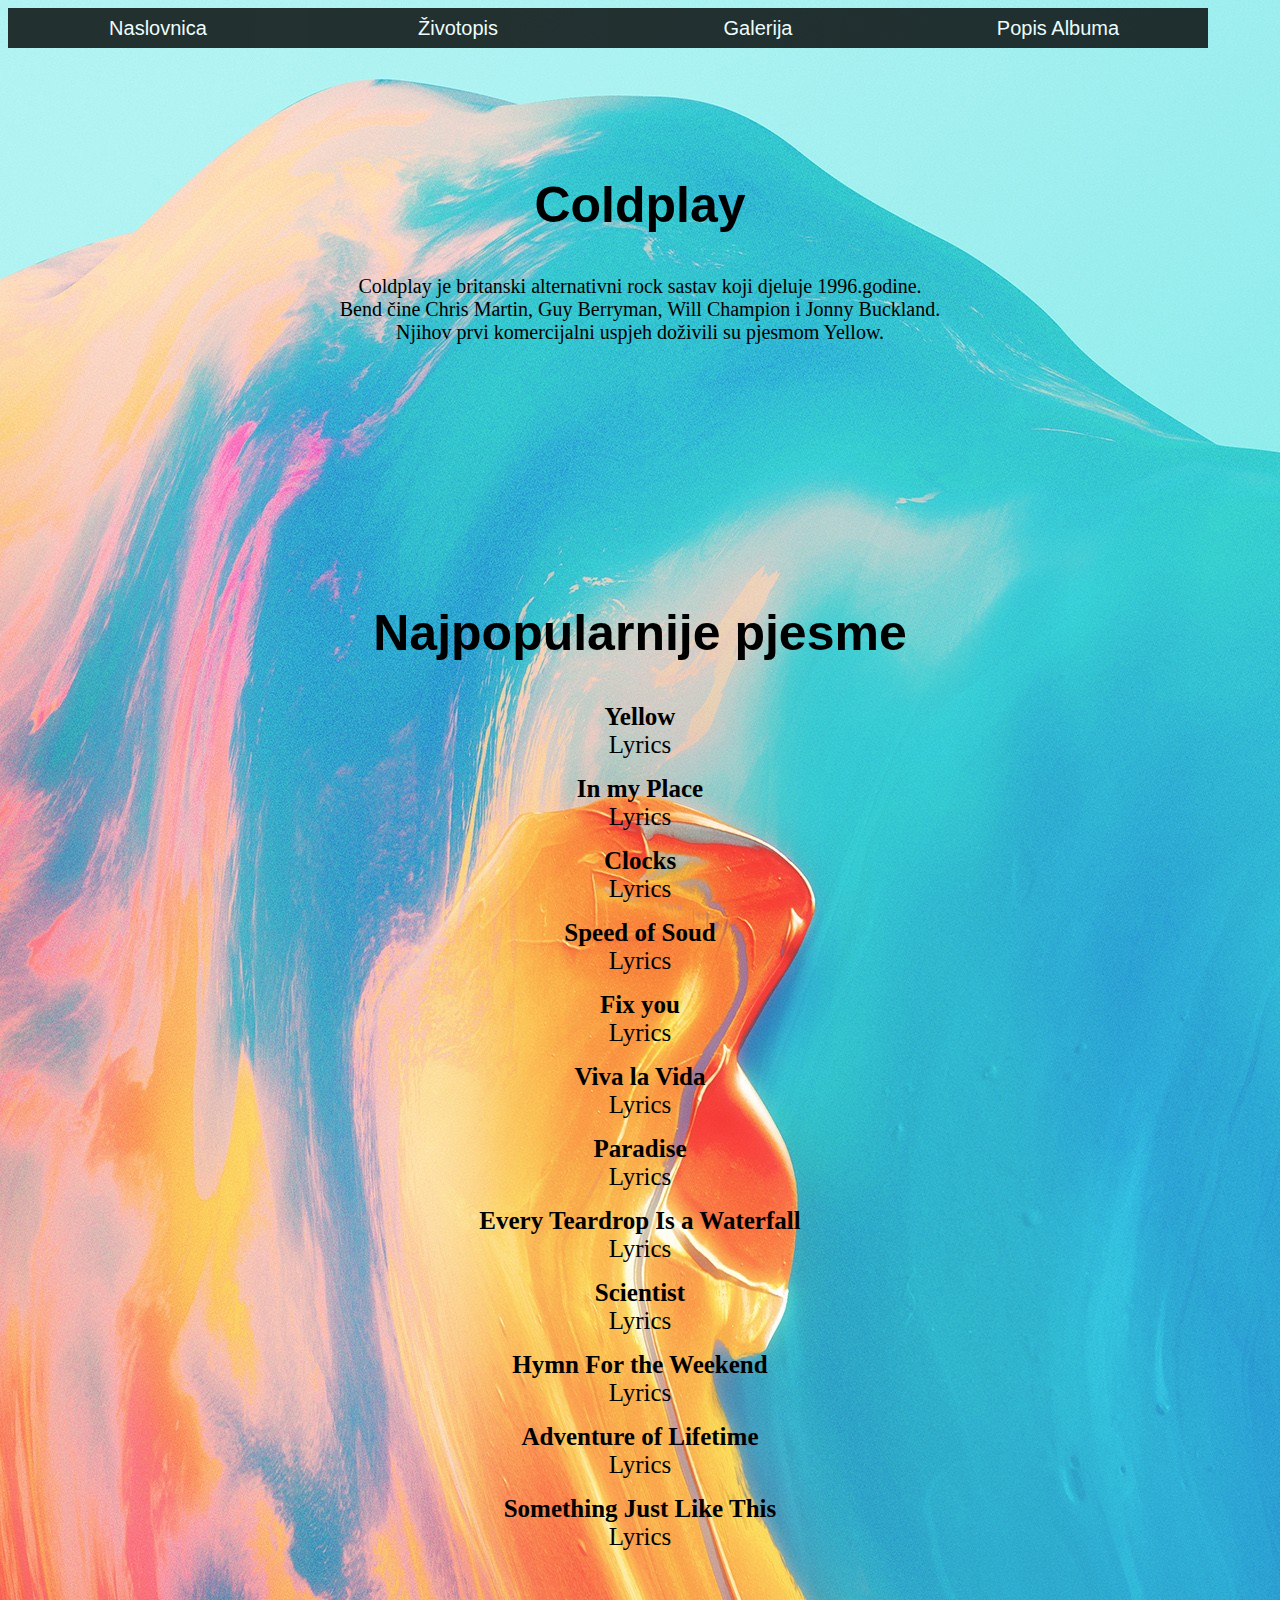
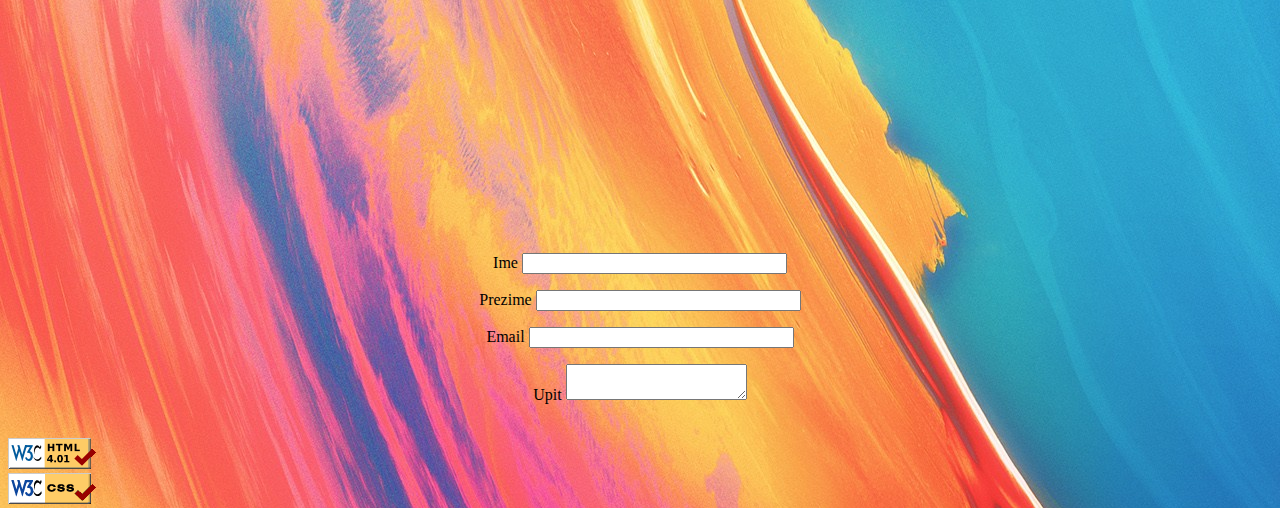
<file: index.html>
<!DOCTYPE html>
<html lang="hr">

<head>
    <link rel="stylesheet" href="style.css">
    <meta http-equiv="Content-Type" content="text/html; charset=utf-8">

    <title>
        Naslovnica
    </title>
</head>

<body>


    <ul>
        <li><a href=index.html>Naslovnica</a></li>
        <li><a href="životopis.html">Životopis</a></li>
        <li><a href="galerija.html">Galerija</a></li>
        <li><a href="popis_albuma.html">Popis Albuma</a></li>
    </ul>

    <br><br><br><br><br><br><br>

    <h2>
        Coldplay
    </h2>


    <div class="tekst">
        <p>
            Coldplay je britanski alternativni rock sastav koji djeluje 1996.godine. <br>
            Bend čine Chris Martin, Guy Berryman, Will Champion i Jonny Buckland. <br>
            Njihov prvi komercijalni uspjeh doživili su pjesmom Yellow.

        </p>
    </div>


    <br><br><br><br><br><br><br><br><br><br><br>

    <div class="text">
        <h2>
            Najpopularnije pjesme
        </h2>

        <p>
            <a href="https://www.youtube.com/watch?v=yKNxeF4KMsY"><b>Yellow</b></a> <a
                href="https://genius.com/Coldplay-yellow-lyrics">Lyrics</a>
        </p>
        <p>
            <a href="https://www.youtube.com/watch?v=gnIZ7RMuLpU"><b>In my Place</b></a> <a
                href="https://genius.com/Coldplay-in-my-place-lyrics">Lyrics</a>
        </p>
        <p>
            <a href="https://www.youtube.com/watch?v=d020hcWA_Wg"><b>Clocks</b></a> <a
                href="https://genius.com/Coldplay-clocks-lyrics">Lyrics</a>
        </p>
        <p>
            <a href="https://www.youtube.com/watch?v=0k_1kvDh2UA"><b>Speed of Soud</b></a> <a
                href="https://genius.com/Coldplay-speed-of-sound-lyrics">Lyrics</a>
        </p>
        <p>
            <a href="https://www.youtube.com/watch?v=k4V3Mo61fJM"><b>Fix you</b></a> <a
                href="https://genius.com/Coldplay-fix-you-lyrics">Lyrics</a>
        </p>
        <p>
            <a href="https://www.youtube.com/watch?v=dvgZkm1xWPE"><b>Viva la Vida</b></a> <a
                href="https://genius.com/Coldplay-viva-la-vida-lyrics">Lyrics</a>
        </p>
        <p>
            <a href="https://www.youtube.com/watch?v=1G4isv_Fylg"><b>Paradise</b></a> <a
                href="https://genius.com/Coldplay-paradise-lyrics">Lyrics</a>
        </p>
        <p>
            <a href="https://www.youtube.com/watch?v=fyMhvkC3A84"><b>Every Teardrop Is a Waterfall</b></a> <a
                href="https://genius.com/Coldplay-every-teardrop-is-a-waterfall-lyrics">Lyrics</a>
        </p>
        <p>
            <a href="https://www.youtube.com/watch?v=RB-RcX5DS5A"><b>Scientist</b></a> <a
                href="https://genius.com/Coldplay-the-scientist-lyrics">Lyrics</a>
        </p>
        <p>
            <a href="https://www.youtube.com/watch?v=YykjpeuMNEk"><b>Hymn For the Weekend</b></a> <a
                href="https://genius.com/Coldplay-hymn-for-the-weekend-lyrics">Lyrics</a>
        </p>
        <p>
            <a href="https://www.youtube.com/watch?v=QtXby3twMmI"><b>Adventure of Lifetime</b></a> <a
                href="https://genius.com/Coldplay-adventure-of-a-lifetime-lyrics">Lyrics</a>
        </p>
        <p>
            <a href="https://www.youtube.com/watch?v=FM7MFYoylVs"><b>Something Just Like This</b></a> <a
                href="https://genius.com/The-chainsmokers-and-coldplay-something-just-like-this-lyrics">Lyrics</a>
        </p>
    </div>



    <br><br><br><br><br><br><br><br><br><br><br><br><br><br><br>




    <div class="obrazac">
        <form>
            <p>
                Ime
                <input type="text" name="ime" size="30" maxlength="35">
            </p>
            <p>
                Prezime
                <input type="text" name="ime" size="30" maxlength="35">
            </p>
            <p>
                Email
                <input type="text" name="ime" size="30" maxlength="35">
            </p>
            <p>
                Upit
                <textarea type="text" name="ime" size="30" maxlength="50"> </textarea>
            </p>
        </form>
    </div>


    <div class="footer">
        <p>
            <br>
            <a
                href="https://validator.w3.org/nu/?useragent=Validator.nu%2FLV+http%3A%2F%2Fvalidator.w3.org%2Fservices&acceptlanguage=&file=index.html">
                <img src="htm.png" alt="image"></a>
            <a href="https://jigsaw.w3.org/css-validator/"><img src="css.gif" alt=""></a>
        </p>
    </div>



</body>

</html>
</file>
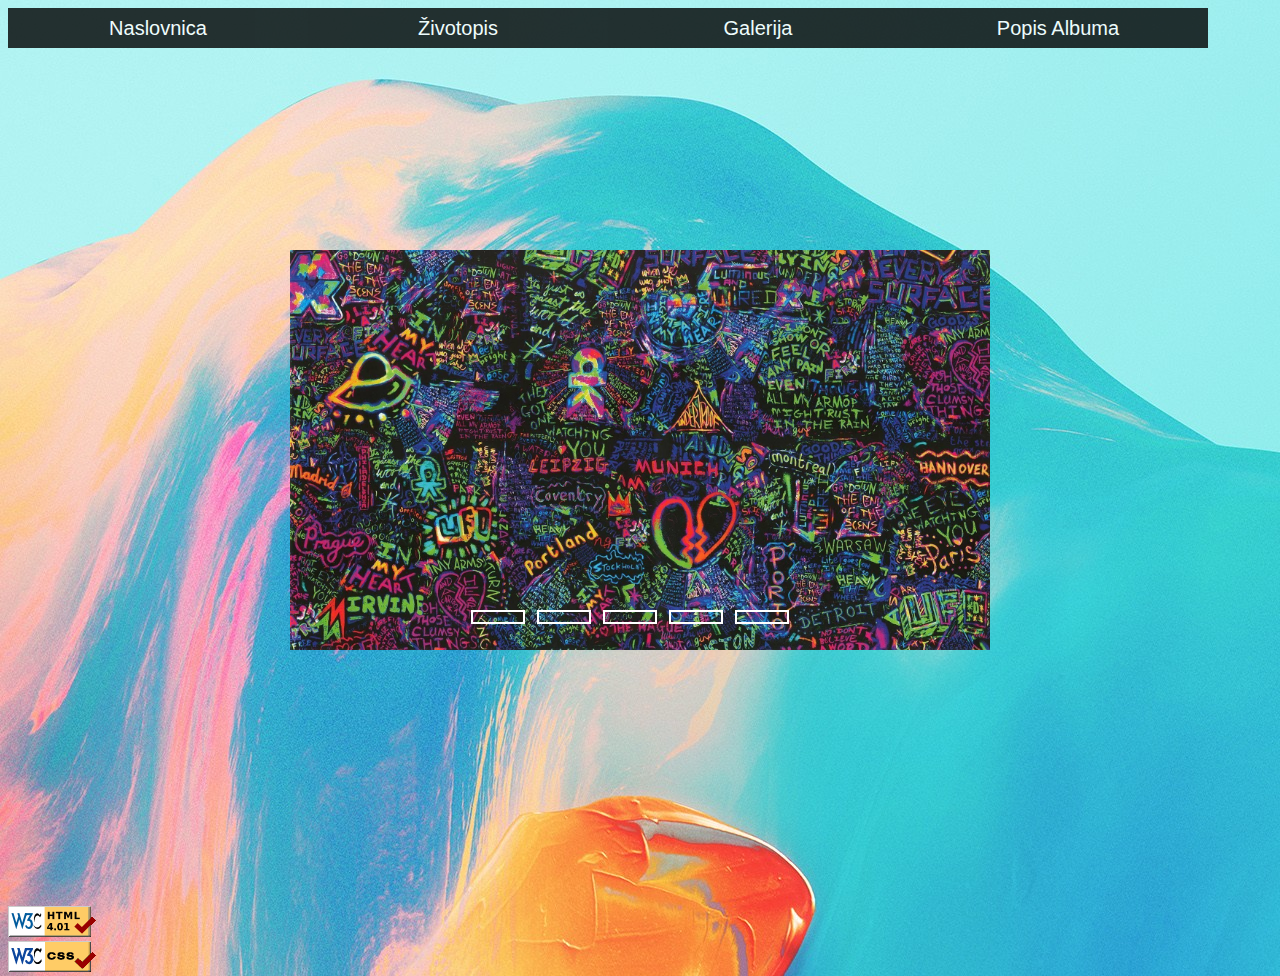
<file: galerija.html>
<!DOCTYPE html>
<html lang="hr">

<head>
    <link rel="stylesheet" href="galerija.css">
    <meta http-equiv="Content-Type" content="text/html; charset=utf-8">
    <title>
        Galerija
    </title>
</head>

<body>
    <ul>
        <li><a href=index.html>Naslovnica</a></li>
        <li><a href="životopis.html">Životopis</a></li>
        <li><a href="galerija.html">Galerija</a></li>
        <li><a href="popis_albuma.html">Popis Albuma</a></li>
    </ul>

    <br><br><br><br><br><br><br><br><br><br><br><br>

    <div class="slidershow middle">


        <div class="slides">

            <input type="radio" name="r" id="r1" checked>
            <input type="radio" name="r" id="r2">
            <input type="radio" name="r" id="r3">
            <input type="radio" name="r" id="r4">
            <input type="radio" name="r" id="r5">

            <div class="slide s1">
                <img src="1.jpg" alt="">
            </div>

            <div class="slide">
                <img src="2.jpg" alt="">
            </div>

            <div class="slide">
                <img src="3.jpg" alt="">
            </div>

            <div class="slide">
                <img src="4.jpg" alt="">
            </div>

            <div class="slide">
                <img src="5.jpg" alt="">
            </div>




        </div>

        <div class="navigation">
            <label for="r1" class="bar"></label>
            <label for="r2" class="bar"></label>
            <label for="r3" class="bar"></label>
            <label for="r4" class="bar"></label>
            <label for="r5" class="bar"></label>
        </div>

    </div>



    <br><br><br><br><br><br><br><br><br><br><br><br><br><br><br><br><br><br><br><br><br><br><br><br><br><br><br><br><br><br><br><br><br><br><br><br>




    <div class="footer">
        <p>
            <br>
            <a
                href="https://validator.w3.org/nu/?useragent=Validator.nu%2FLV+http%3A%2F%2Fvalidator.w3.org%2Fservices&acceptlanguage=&file=index.html">
                <img src="htm.png" alt="image"></a>
            <a href="https://jigsaw.w3.org/css-validator/"><img src="css.gif" alt=""></a>
        </p>
    </div>



</body>

</html>
</file>
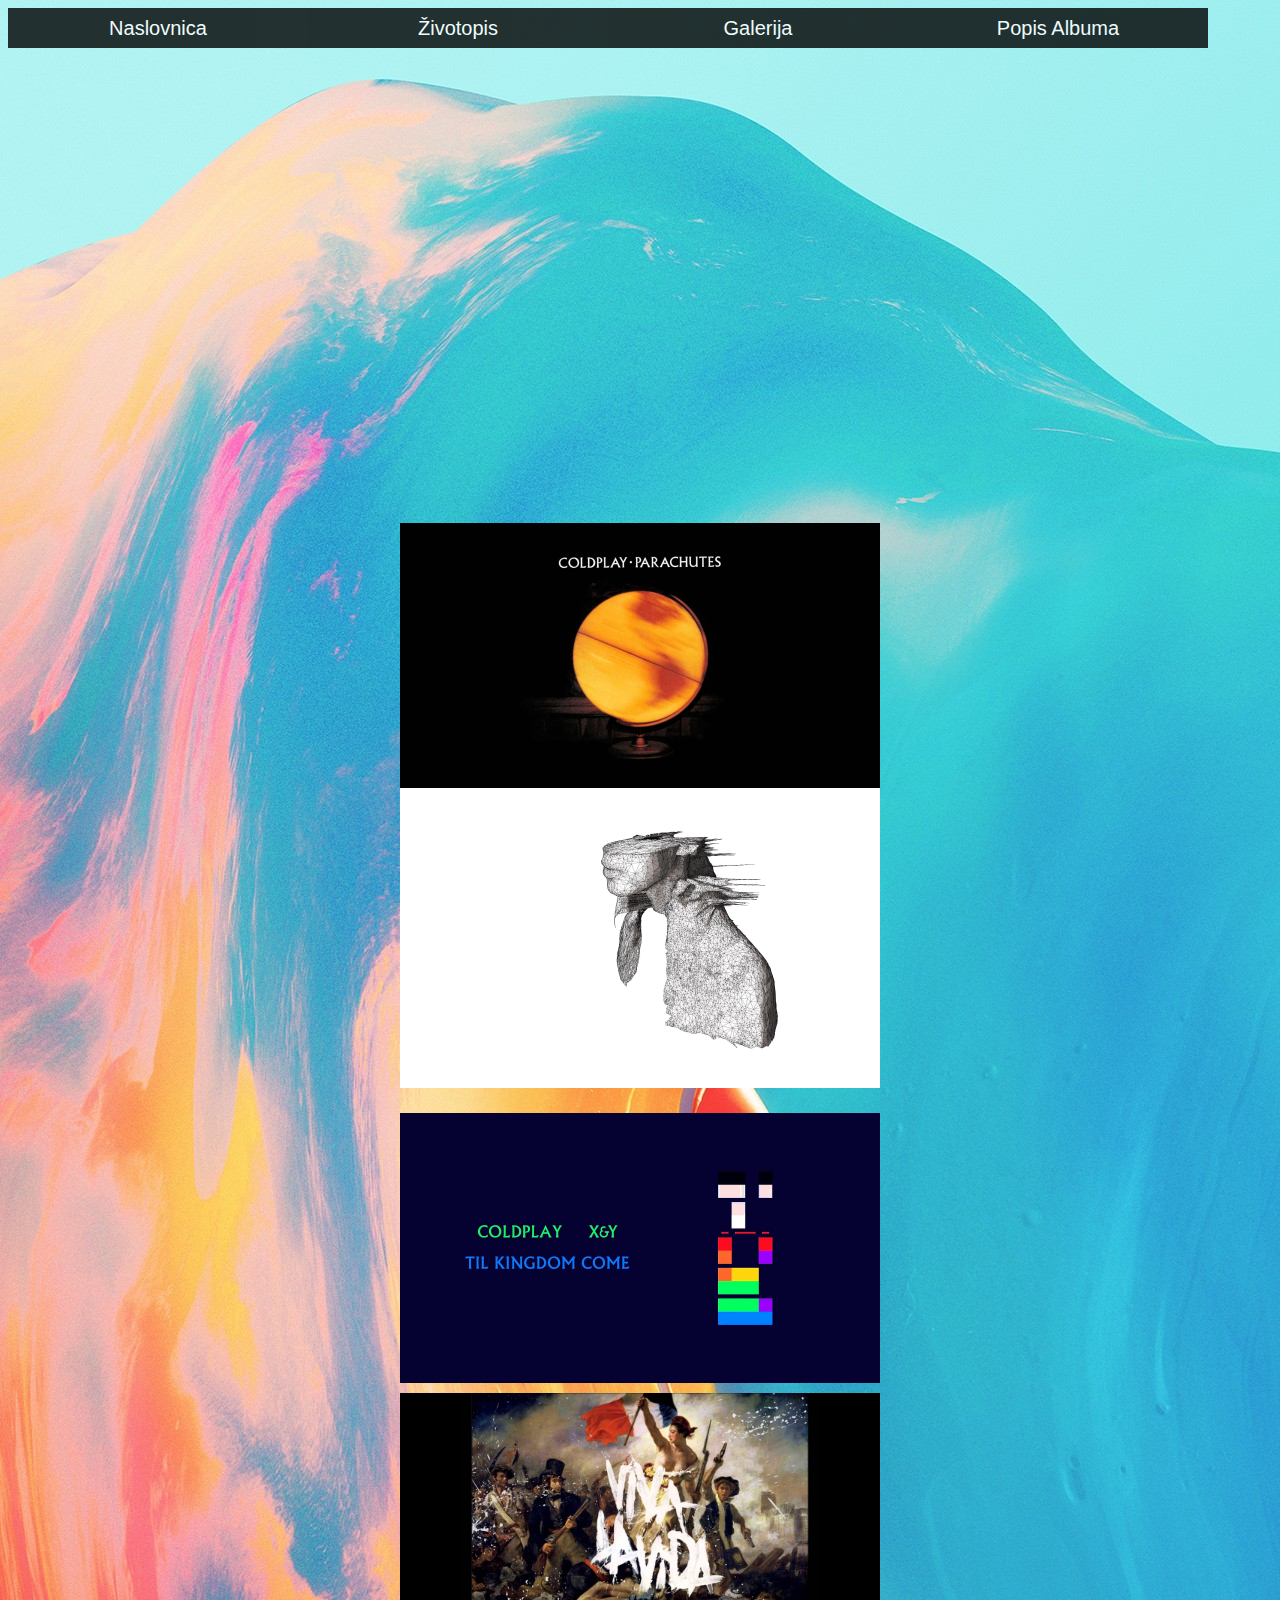
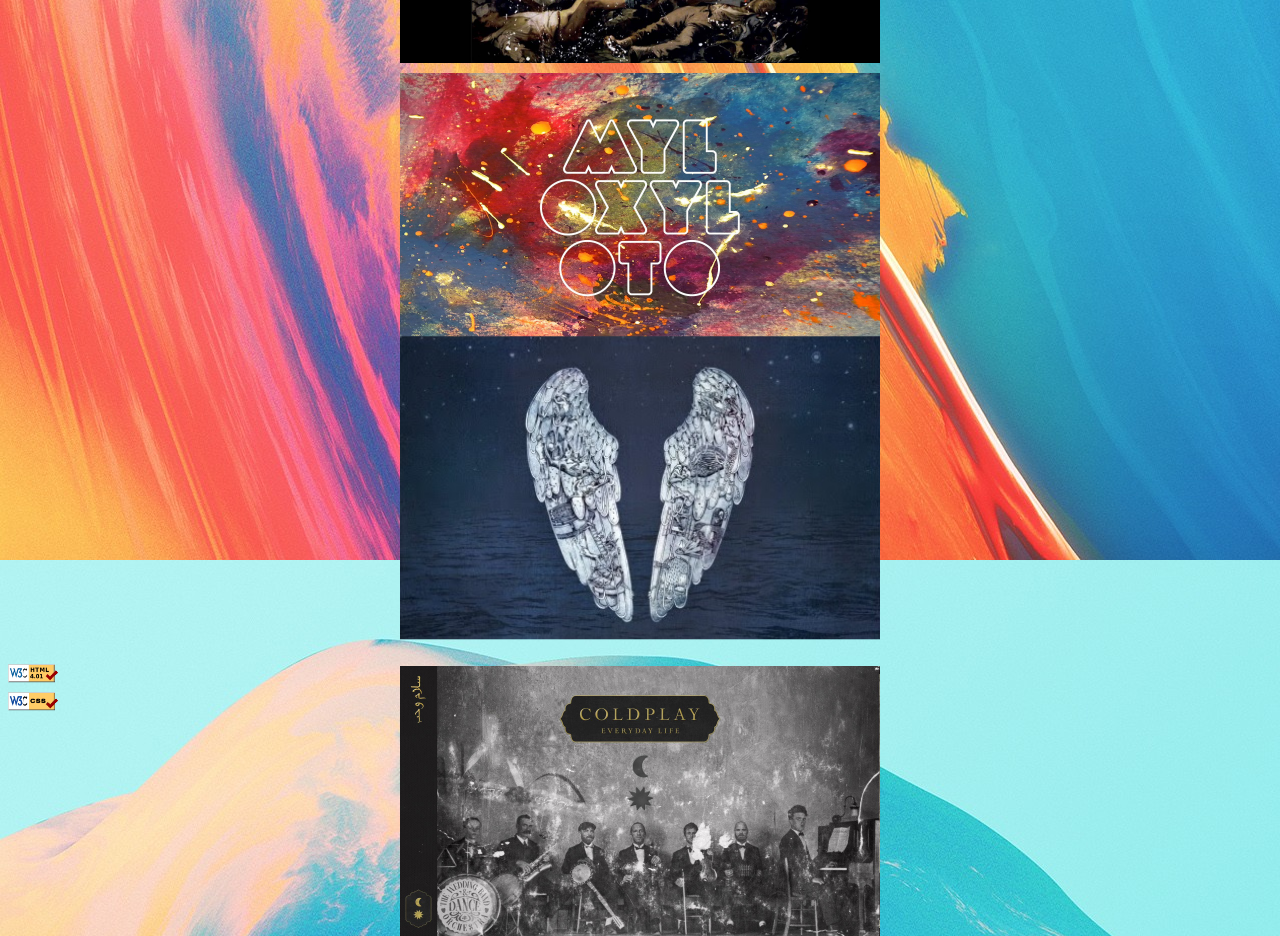
<file: popis_albuma.html>
<html>
<link rel="stylesheet" href="popis_albuma.css">
<meta http-equiv="Content-Type" content="text/html; charset=utf-8">

<head>
    <title>
        Popis Albuma
    </title>
</head>

<body>
    <ul>
        <li><a href=index.html>Naslovnica</a></li>
        <li><a href="životopis.html">Životopis</a></li>
        <li><a href="galerija.html">Galerija</a></li>
        <li><a href="popis_albuma.html">Popis Albuma</a></li>
    </ul>

    <br><br><br><br><br><br><br><br><br><br><br>

    <a href="https://www.youtube.com/watch?v=yWeuUwpEQfs&list=OLAK5uy_m4lOn8HJoLfTETxg2d6QouxcQd3nM4Gf0">
        <img src="parachutes.jpg" s></a>

    <a href="https://www.youtube.com/watch?v=DVgk-0dvvCo&list=OLAK5uy_k2FivlV4BFfc5fGkDXmmt_gTGAqhN00YE">
        <img src="rush_blood.jpg"></a>

    <a href="https://www.youtube.com/watch?v=j37GED-AR3M&list=OLAK5uy_lRdzGKvuenqQAnspsk8LsswwAduYy4dr8">
        <img src="xy.jpg"></a>

    <a href="https://www.youtube.com/watch?v=fXSovfzyx28&list=PLsvoYlzBrLFB5EuAMvty5ysigmV-qA6vf">
        <img src="viva_la_vida.jpg"></a>

    <a href="https://www.youtube.com/watch?v=HSy0LVQd9gw&list=PLsvoYlzBrLFBRpOyTUl913BMTACT0PSim">
        <img src="mylo.jpg"></a>

    <a href="https://www.youtube.com/watch?v=Wpl_6jotaHA&list=PLsvoYlzBrLFCjoOHHOiljjg1jdBB2-PlH">
        <img src="ghost.jpg"></a>

    <a href="https://www.youtube.com/watch?v=H97NQznnvZo&list=PLsvoYlzBrLFASyYSjqPvgm8QetwBPnDFJ">
        <img src="everyday_life.jpg"></a>




    <div class="footer">
        <p>
            <br>
            <a
                href="https://validator.w3.org/nu/?useragent=Validator.nu%2FLV+http%3A%2F%2Fvalidator.w3.org%2Fservices&acceptlanguage=&file=index.html">
                <img src="htm.png" alt="image"></a>
            <a href="https://jigsaw.w3.org/css-validator/"><img src="css.gif" alt=""></a>
        </p>
    </div>




</body>

</html>
</file>
<file: style.css>
body {
    color:black ;
    background-image: url(wallpaper.jpg);
}

ul{
    display : block;
    text-decoration: none;
    text-align: left;
    margin : 0px;
    padding: 0px;
    list-style : none;
    color:white ;
}

ul li {
    float: left;
    display: block;
    width: 300px;
    text-decoration: none;
    background-color : black;
    opacity: 0.8 ;
    line-height: 40px;
    text-align: center;
    font-size: 20px;
    font-family : "Arial Black", Gadget, sans-serif ;
}

ul li  a {
    display : block;
    text-decoration: none;
    color: white;
    font-family : "Arial Black", Gadget, sans-serif ;

}

ul li a:hover {
    background-image: url(menu_hover.jpg) ;
} 


h2 {
    text-align: center;
    color: black;
    font-size: 50px;
    font-family : "Arial Black", Gadget, sans-serif ;
}

table {
    background-color:grey;
    align-items:center ;
    font-family: Arial, Helvetica, sans-serif;
}

div.obrazac {
    text-align: center;
}

div.text{
    text-decoration: none;
    display: block;
    text-align: center;
    color: black;
}

div.text a{
    text-decoration: none;
    display: block;
    text-align: center;
    color: black;
    font-size: 25px;
}


div.footer{
    color: white;
    margin: 0px;
    padding: 0px;
    display: block;
    text-align: center;
    width: 50px;
    height: 25px;
}



div.tekst{
    display: block;
    text-align: center;
    font-size: 20px;
}
</file>
<file: galerija.css>
body {
    font-family: Arial, Helvetica, sans-serif;
    background-image: url(wallpaper.jpg);
    
}

ul{
    display : block;
    text-decoration: none;
    text-align: left;
    margin : 0px;
    padding: 0px;
    list-style : none;
    color:white ;
}

ul li {
    float: left;
    display: block;
    width: 300px;
    text-decoration: none;
    background-color : black;
    opacity: 0.8 ;
    line-height: 40px;
    text-align: center;
    font-size: 20px;
}

ul li  a {
    display : block;
    text-decoration: none;
    color: white;

}

ul li a:hover {
    background-image: url(menu_hover.jpg) ;
} 


.slidershow{
    width: 700px ;
    height: 400px ;
    overflow: hidden;
}

.middle{
    position: absolute;
    top: 50%;
    left: 50%;
    transform: translate(-50%,-50%) ;

}


.navigation{
    position: absolute;
    bottom: 20px;
    left: 340px;
    transform: translateX(-50%) ;
    display: flex;
}

.bar{
    right: 200px;
    width: 50px;
    height: 10px;
    border: 2px solid white;
    margin: 6px;
    cursor: pointer;
    transition: 0.4s;
    
}


.bar:hover{
    background:white;

}

input[name="r"] {
    position: absolute;
    visibility: hidden;
}


.slides{
    width: 500%;
    height: 100%;
    display: flex;
    

}


.slide{
    width: 20%;
    transition: 0.6s; 
}

.slide img{
    width: 100%;
    height: 100%;
}

#r1:checked ~ .s1{
    	margin-left: 0;
}

#r2:checked ~ .s1{
    margin-left: -20%;
}

#r3:checked ~ .s1{
    margin-left: -40%;
}

#r4:checked ~ .s1{
    margin-left: -60%;
}

#r5:checked ~ .s1{
    margin-left: -80%;
}





div.footer{
    color: white;
    margin: 0px;
    padding: 0px;
    display: block;
    text-align: center;
    width: 50px;
    height: 25px;
}
</file>
<file: popis_albuma.css>
body {
    font-family: Arial, Helvetica, sans-serif;
    background-image: url(wallpaper.jpg);
}

ul{
    display : block;
    text-decoration: none;
    text-align: left;
    margin : 0px;
    padding: 0px;
    list-style : none;
    color:white ;
}

ul li {
    float: left;
    display: block;
    width: 300px;
    text-decoration: none;
    background-color : black;
    opacity: 0.8 ;
    line-height: 40px;
    text-align: center;
    font-size: 20px;
}

ul li  a {
    display : block;
    text-decoration: none;
    color: white;

}

ul li a:hover {
    background-image: url(menu_hover.jpg) ;
} 



img {
    top: 50%;
    left: 50%;
    max-width: 480px;
    width: 100%;
    height: auto;
    transform: translate(-50%, -50%);
    display: block;
    position: relative;
    margin-top: 10px;
    margin-bottom: 2px;
}

img:hover{
    opacity: 0.8;
    transition:0.4s;
}


.centered {
    position: absolute;
    top: 50%;
    left: 50%;
    transform: translate(-50%, -50%);
}


div.footer{
    color: white;
    margin: 0px;
    padding: 0px;
    display: block;
    text-align: center;
    width: 50px;
    height: 25px;
}
</file>
